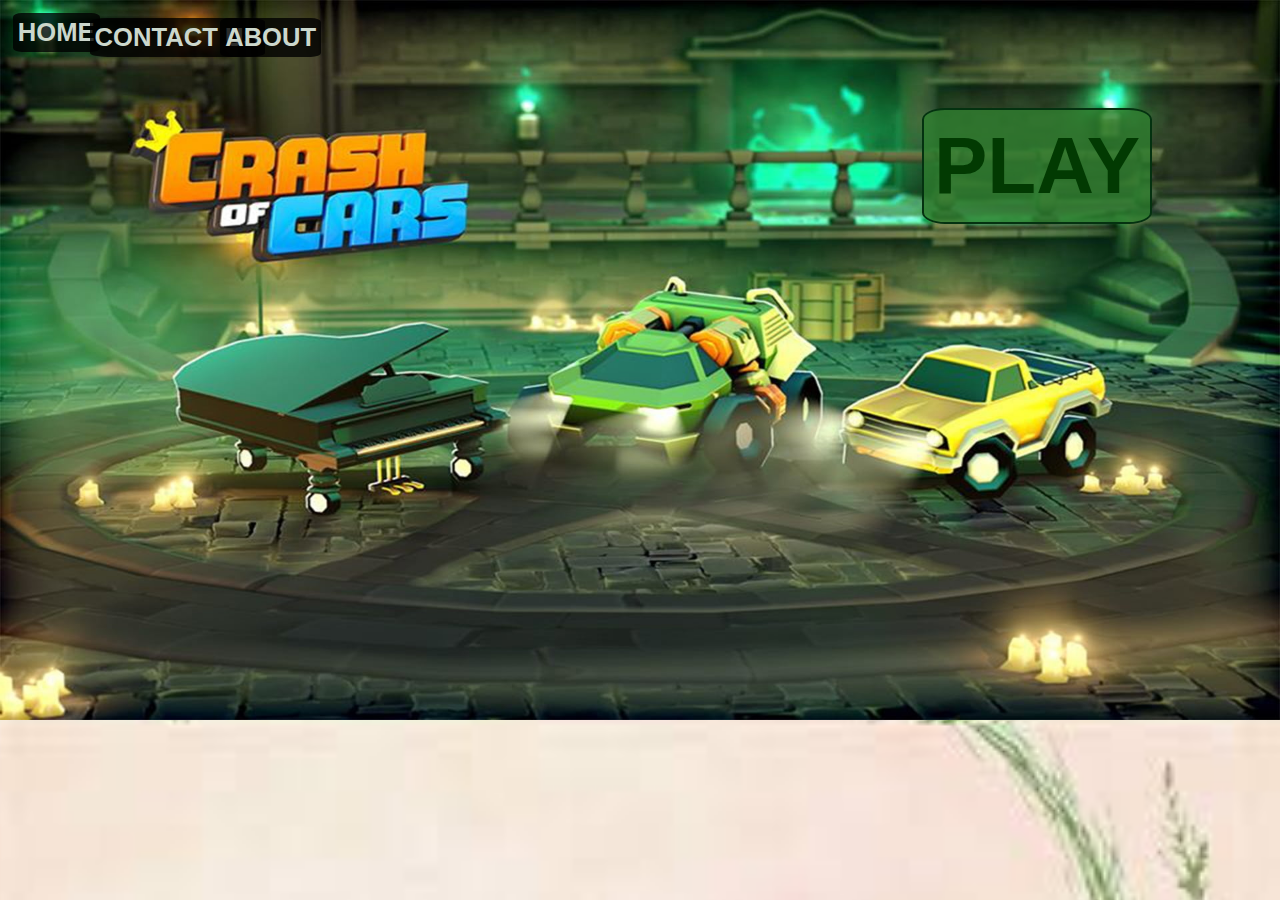
<file: index.html>
<!DOCTYPE html>
<html lang="en">

<head>
    <meta charset="UTF-8">
    <meta name="viewport" content="width=device-width, initial-scale=1.0">
    <title>Crash of Cars</title>
    <link rel="stylesheet" href="style.css">
</head>

<body background="./images (1).jpg">
    <div class="image"><img src="./peakpx.jpg" alt="coc">
        <a href="./index.html">
            <div class="home">HOME</div>
        </a>
    </div>
    <a href="./contactus.html">
        <div class="contact">CONTACT US</div>
    </a>
    <a href="./about.html">
        <div class="abt">ABOUT</div>
    </a>
    <a href="./play.html">
        <div class="button">
            PLAY
        </div>
    </a>

</body>

</html>
</file>
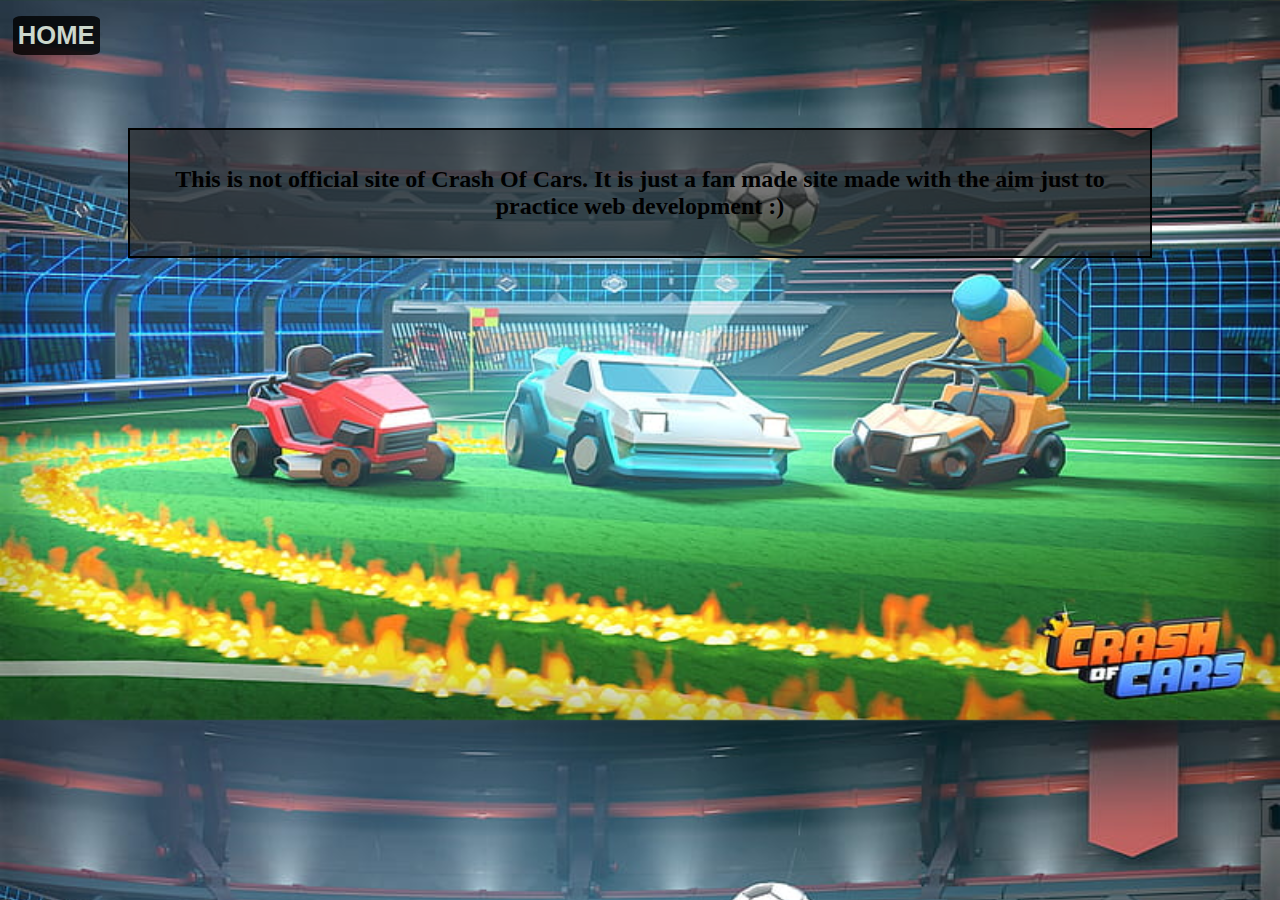
<file: about.html>
<!DOCTYPE html>
<html lang="en">
<head>
    <meta charset="UTF-8">
    <meta name="viewport" content="width=device-width, initial-scale=1.0">
    <title>About</title>
    <link rel="stylesheet" href="about.css">
</head>
<body background="./HD-wallpaper-crash-of-car-stadium-stadium-1920x1080-cars-crash-of-car.jpg">
<div class="about"><p><h2>This is not official site of Crash Of Cars. It is just a fan made site made with the aim  just to practice web development :)</h2></p></div>
<a href="./index.html"><div class="home">HOME</div>
</div></a>
</body>
</html>
</file>
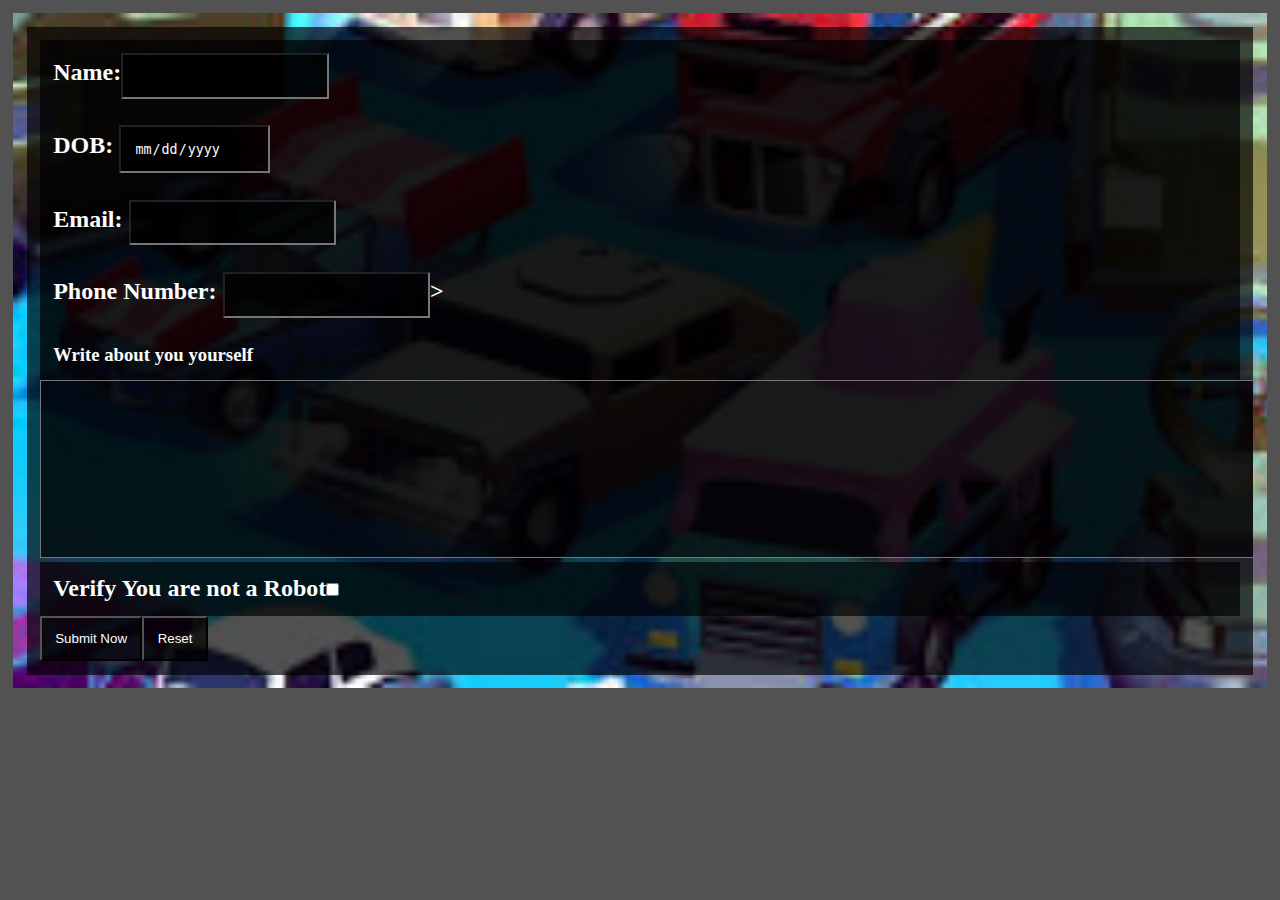
<file: contactus.html>
<!DOCTYPE html>
<html lang="en">
<head>
    <meta charset="UTF-8">
    <meta name="viewport" content="width=device-width, initial-scale=1.0">
    <title>Contact Us</title>
    <style>
        *{
            overflow: hidden;
            background-size: cover;
            color:#fdfdfd;
            margin: 0px;
            padding: 13.3px;
            background-color: rgba(0, 0, 0, 0.678);
            }
    
    </style>
</head>
<body background="./images (2).jpg">
    <form action="mailto:ruhaannarang3@gmail.com">
    <h2> Name:<input type="text"></h2>
    <h2>DOB: <input type="date" name="" id=""></h2>
    <h2>Email: <input type="email" name="" id=""></h2>
    <h2>Phone Number: <input type="tel" name="" id="">></h2>
    <h3>Write about you yourself</h3>
    <textarea name="" id="" cols="205" rows="10"></textarea>
    <h2>Verify You are not a Robot<input type="checkbox" name="" id=""></h2>
    <input type="submit" value="Submit Now"><input type="reset" value="Reset">

    </form>
</body>
</html>
</file>
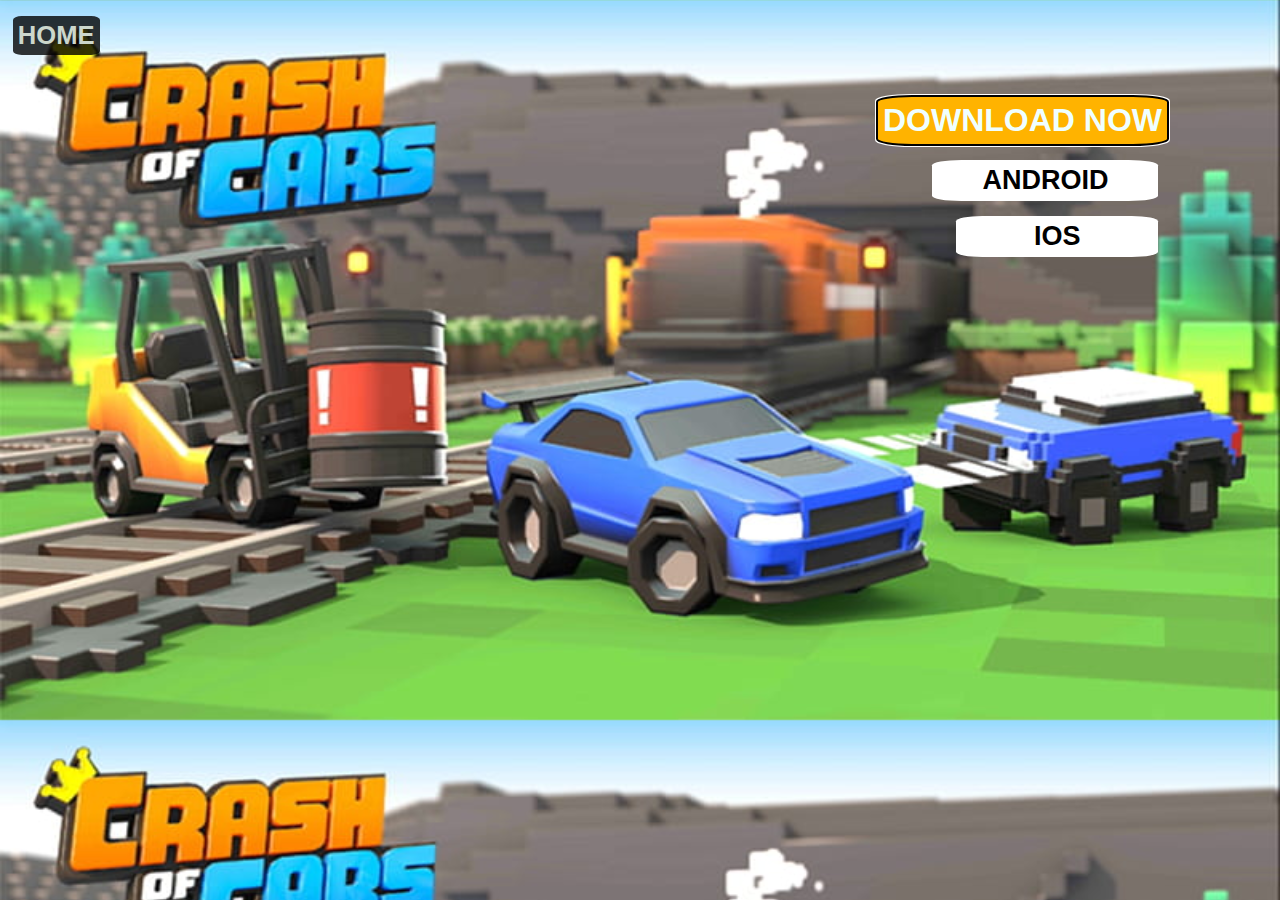
<file: play.html>
<!DOCTYPE html>
<html lang="en">
<head>
    <meta charset="UTF-8">
    <meta name="viewport" content="width=device-width, initial-scale=1.0">
    <title>Play-Crash of Cars</title>
    <link rel="stylesheet" href="play.css">
</head>
<body background="./HD-wallpaper-crashofcar-the-mine-map-crash-of-cars-mine-1920x1080-car.jpg">
    <a href="./index.html"><div class="home">HOME</div>
    </div></a>
    <h1 id="howtodowmlad" class="DOWNLOAD">DOWNLOAD NOW</h1>

    <a href="https://play.google.com/store/apps/details?id=com.notdoppler.crashofcars"><div id="howtodowmload" class="android"><h2>ANDROID</h2></div></a>
    <a href="https://apps.apple.com/us/app/crash-of-cars/id1171311339"><div id="howtodowmload" class="IOS"><h2>IOS</h2></div></a>
</body>
</html>
</file>
<file: style.css>
*{
    padding: 0px;
    margin: 0px;
    }

body{
    overflow: hidden;
    background-size: contain;
}
.image{
    padding:0%;
    margin: 0%;
    position:relative;
    display: inline-block;
    background-size: cover;
}
.image img{
    padding:0%;
    margin: 0%;
    height: 50%;
    width:100%;
    box-sizing: border-box;
    background-size: cover;
    background-position: top;
}
.button{
    position: absolute;
    top: 12%;
    right: 10%;
    display: inline-block;
    padding: 10px;
    background-color: rgba(47, 125, 47, 0.797);
    backface-visibility: var(30%);
    color: rgb(2, 58, 2);
    font-size: 5rem;
    font-weight: bold;
    font-family: Impact, Haettenschweiler, 'Arial Narrow Bold', sans-serif;
   border: 1px solid black;
    border: 2px solid rgb(4, 50, 16);
    border-radius: 10%;
    transition: ease-in;
   
}
.button:hover{
    font-size:5.3rem;
}

.home{
    position: absolute;
    top: 1.8%;
    left: 1%;
    display: inline-block;
    padding: 5px;
    background-color: rgba(0, 0, 0, 0.797);
    backface-visibility: var(30%);
    color: rgb(204, 215, 204);
    font-size: 1.6rem;
    font-weight: bold;
    font-family: Impact, Haettenschweiler, 'Arial Narrow Bold', sans-serif;
    border-radius: 10%;
    transition: ease-in;
}

.home:hover{
    font-size: 1.7rem;
}

.contact{
    position: absolute;
    top: 2%;
    left: 7%;
    display: inline-block;
    padding: 5px;
    background-color: rgba(0, 0, 0, 0.797);
    backface-visibility: var(30%);
    color: rgb(204, 215, 204);
    font-size: 1.6rem;
    font-weight: bold;
    font-family: Impact, Haettenschweiler, 'Arial Narrow Bold', sans-serif;
    border-radius: 10%;
    transition: ease-in;
}
.contact:hover{
    font-size: 1.7rem;
}

.abt{
    position: absolute;
    top: 2%;
    left: 17.2%;
    display: inline-block;
    padding: 5px;
    background-color: rgba(0, 0, 0, 0.797);
    backface-visibility: var(30%);
    color: rgb(204, 215, 204);
    font-size: 1.6rem;
    font-weight: bold;
    font-family: Impact, Haettenschweiler, 'Arial Narrow Bold', sans-serif;
    border-radius: 10%;
    transition: ease-in;
}
.abt:hover{
    font-size: 1.7rem;
}
</file>
<file: about.css>
body{
    background-size: cover;
    padding: 0%;
    margin: 0%;
}
.about{
    color: black;
    background-color: rgba(39, 37, 37, 0.635);
    backface-visibility: var(30%);
    margin: 10%;
    border: 2px solid black ;
    border-radius: inherit;
    padding: 1rem;
    text-align: center;
}
.home{
    position: absolute;
    top: 1.8%;
    left: 1%;
    display: inline-block;
    padding: 5px;
    background-color: rgba(0, 0, 0, 0.797);
    backface-visibility: var(30%);
    color: rgb(204, 215, 204);
    font-size: 1.6rem;
    font-weight: bold;
    font-family: Impact, Haettenschweiler, 'Arial Narrow Bold', sans-serif;
    border-radius: 10%;
    transition: ease-in;
}

.home:hover{
    font-size: 1.7rem;
}
</file>
<file: play.css>
*{
    padding: 0px;
    margin: 0px;
    background-size: cover;
}
.home{
    position: absolute;
    top: 1.8%;
    left: 1%;
    display: inline-block;
    padding: 5px;
    background-color: rgba(0, 0, 0, 0.797);
    backface-visibility: var(30%);
    color: rgb(204, 215, 204);
    font-size: 1.6rem;
    font-weight: bold;
    font-family: Impact, Haettenschweiler, 'Arial Narrow Bold', sans-serif;
    border-radius: 10%;
    transition: ease-in;
}

.home:hover{
    font-size: 1.7rem;
}

.DOWNLOAD{
    font-family: Impact, Haettenschweiler, 'Arial Narrow Bold', sans-serif;
    position: absolute;
    top: 6rem;
    display: inline-block;
    right: 7rem;
    color: azure;
    outline: auto black;
    background-color: rgb(255, 179, 0);
    backface-visibility: var(70%);
    padding: 6px;
    border-radius: 12%;

}

.DOWNLOAD:hover{
    font-size: 2.2rem;
}
.android{
    font-family: Impact, Haettenschweiler, 'Arial Narrow Bold', sans-serif;
    position: absolute;
    top: 10rem;
    display: inline-block;
    right: 7.6rem;
    font-size: large;
    font-family: Impact, Haettenschweiler, 'Arial Narrow Bold', sans-serif;
    color: rgb(0, 0, 0);
    background-color: rgb(255, 255, 255);
    border-radius: 13%;
    padding-left: 50px;
    padding-right: 50px;
    padding-top: 5px;
    padding-bottom: 5px;
}
.android:hover{
    font-size: 1.2rem;
}
.IOS{
    font-family: Impact, Haettenschweiler, 'Arial Narrow Bold', sans-serif;
    position: absolute;
    top: 13.5rem;
    display: inline-block;
    right: 7.6rem;
    font-size: large;
    font-family: Impact, Haettenschweiler, 'Arial Narrow Bold', sans-serif;
    color: rgb(0, 0, 0);
    background-color: rgb(255, 255, 255);
    border-radius: 13%;
    padding-left: 78px;
    padding-right: 78px;
    padding-top: 5px;
    padding-bottom: 5px;

}
.IOS:hover{
    font-size: 1.2rem;
}
</file>
